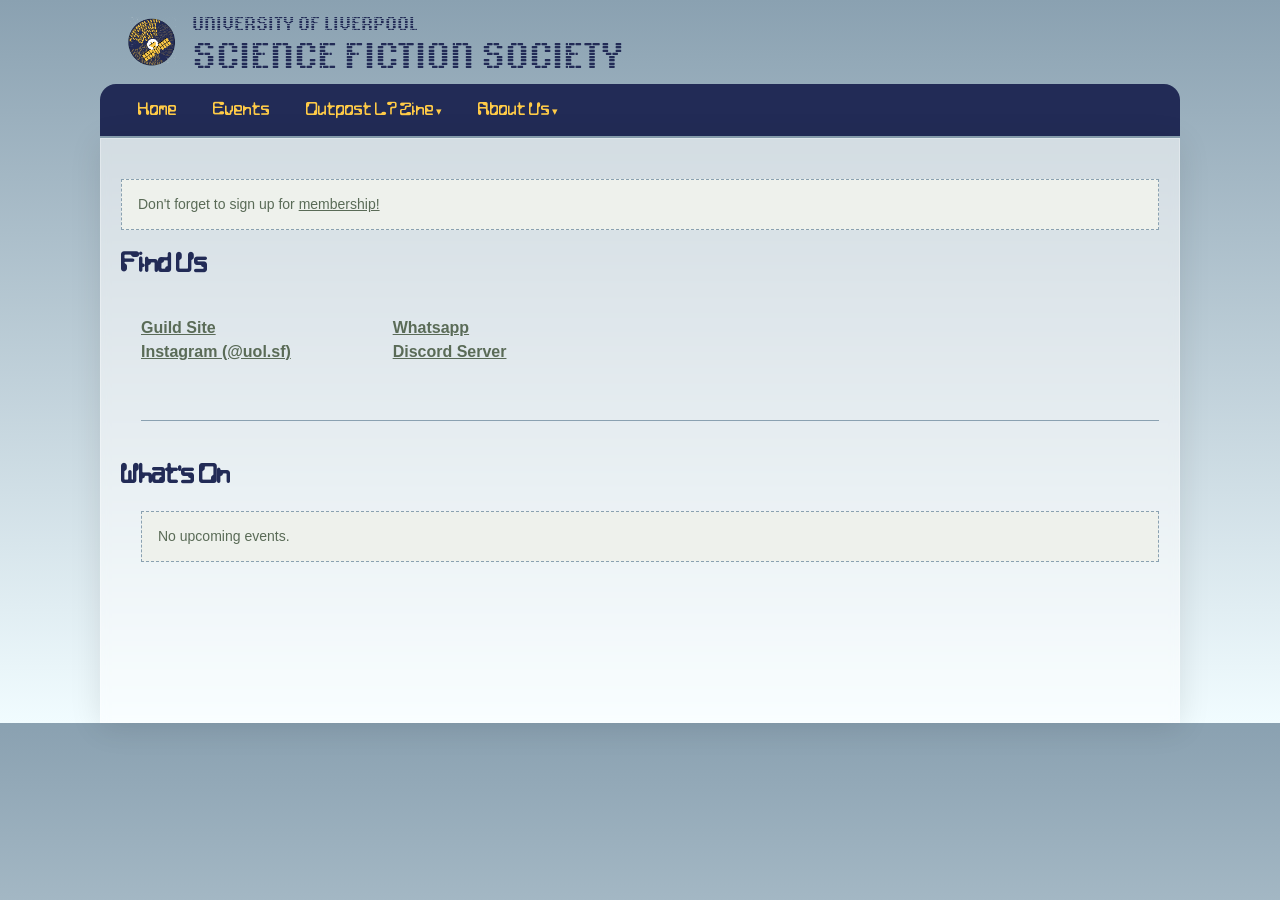
<file: index.html>
<!DOCTYPE html>
<html lang="en">
<head>
<meta charset="UTF-8">
<meta name="viewport" content="width=device-width, initial-scale=1.0">
<title>SFSoc @ UoL</title>
<link rel="stylesheet" href="styles.css">
<!--
Source - https://stackoverflow.com/a/42333464
Posted by Ramtin
Retrieved 2026-09-13, License - CC BY-SA 3.0
-->

<script src="https://code.jquery.com/jquery-1.10.2.js"></script>

</head>
<body>

<div id="nav-insert"></div>
<script>
  $(function(){
  $("#nav-insert").load("navbar.html");
});
</script>

<main>
  <div class="hilite">
    Don't forget to sign up for <a href="https://www.liverpoolguild.org/groups/society/14342/">membership!</a>
  </div>
  <h2>Find Us</h2>
  <section class="content-block">

    <div class="two-col">
      <p><strong><a href="https://www.liverpoolguild.org/groups/society/14342/">Guild Site</a></strong><br><strong><a href="https://www.instagram.com/uol.sf/">Instagram (@uol.sf)</a></strong></p>
      <p><strong><a href="https://chat.whatsapp.com/GzKBvXIoSjiHqRDDvu4uw3">Whatsapp  </a></strong><br><strong><a href="https://discord.com/invite/pAWT35jpTE">Discord Server</a></strong></p>

    </div>
    
    
  </section>

  <h2>What's On</h2>
  <section class="content-block">
    
      <div class="hilite">
        <div id="next-event" class="loading">Loading next event…</div>
        <script>
          async function renderNextEvent() {
            const container = document.getElementById('next-event');
            try {
              const res = await fetch('/next-event.json?_=' + Date.now());
              if (!res.ok) throw new Error(`Fetch failed: ${res.status}`);
              const event = await res.json();

              if (!event) {
                container.className = 'empty';
                container.textContent = 'No upcoming events.';
                return;
              }

              const start = new Date(event.start);
              const dateStr = event.allDay
                ? start.toLocaleDateString(undefined, { weekday: 'long', year: 'numeric', month: 'long', day: 'numeric' })
                : start.toLocaleString(undefined, { weekday: 'long', year: 'numeric', month: 'long', day: 'numeric', hour: 'numeric', minute: '2-digit' });

              container.className = '';
              container.innerHTML = `
                <h3>${escapeHtml(event.summary)}</h3>
                <p>${dateStr}</p>
                ${event.location ? `<p>📍 ${escapeHtml(event.location)}</p>` : ''}
                ${event.description ? `<p>${escapeHtml(event.description)}</p>` : ''}
              `;
            } catch (err) {
              console.error(err);
              container.className = 'error';
              container.textContent = 'Could not load the next event.';
            }
          }

          function escapeHtml(str) {
            const div = document.createElement('div');
            div.textContent = str;
            return div.innerHTML;
          }

          renderNextEvent();
        </script>
        </div>
  </section>
</main>



</body>
</html>
</file>
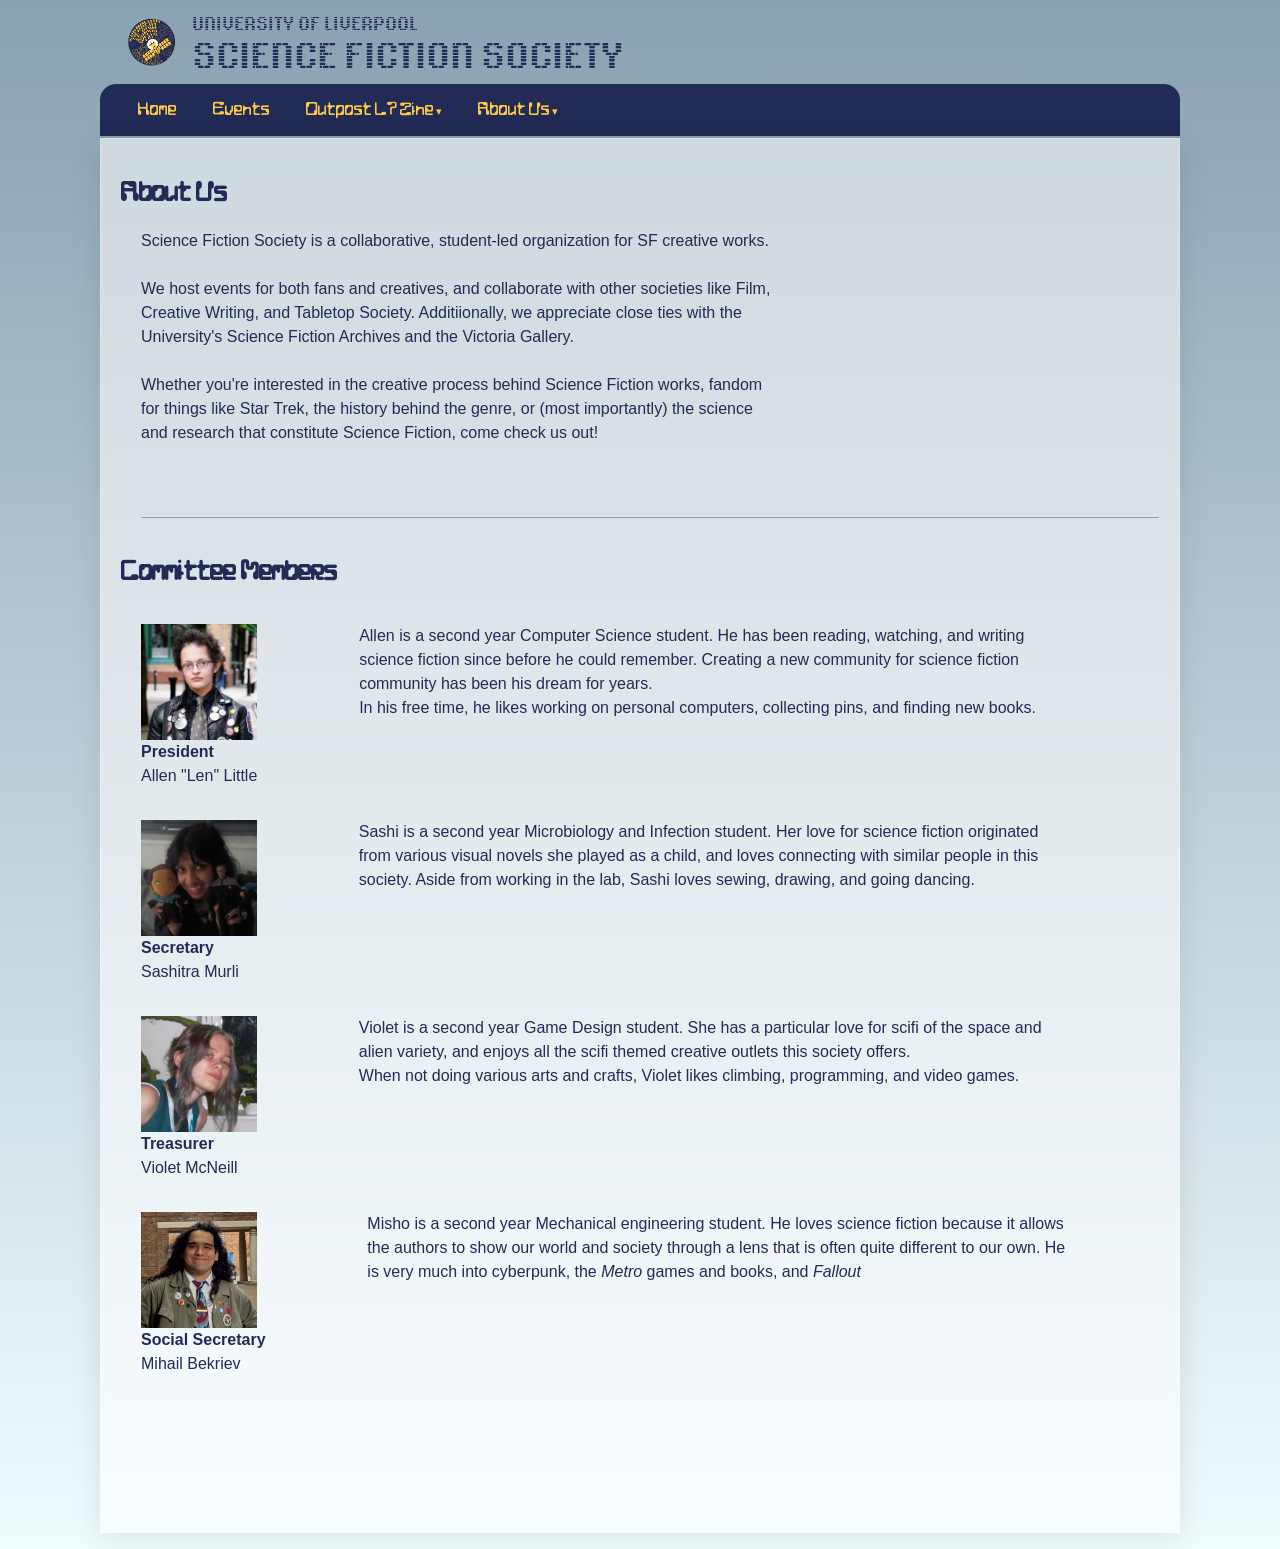
<file: about.html>
<!DOCTYPE html>
<html lang="en">
<head>
<meta charset="UTF-8">
<meta name="viewport" content="width=device-width, initial-scale=1.0">
<title>SFSoc @ UoL</title>
<link rel="stylesheet" href="styles.css">
<!--
Source - https://stackoverflow.com/a/42333464
Posted by Ramtin
Retrieved 2026-09-13, License - CC BY-SA 3.0
-->

<script src="https://code.jquery.com/jquery-1.10.2.js"></script>

</head>
<body>

<div id="nav-insert"></div>
<script>
  $(function(){
  $("#nav-insert").load("navbar.html");
});
</script>


<main>
  <h2>About Us</h2>
  <section class="content-block" id="overview">
  <p class="page-intro">
    Science Fiction Society is a collaborative, student-led organization for SF creative works.<br><br>
    We host events for both fans and creatives, and collaborate with other societies like Film, Creative Writing, and Tabletop Society. 
    Additiionally, we appreciate close ties with the University's Science Fiction Archives and the Victoria Gallery.<br><br>
    Whether you're interested in the creative process behind Science Fiction works, fandom for things like Star Trek, the history behind the genre, or (most importantly) the science and research that constitute Science Fiction, come check us out!</p>
  </section>

  <h2>Committee Members</h2>
  <section class="content-block" id="committee-members">
    <section class="two-col">
    <p>
    <img src="assets/len.png" class="profile">
    <strong>President</strong><br>Allen "Len" Little
    </p>
    <p>
      Allen is a second year Computer Science student. He has been reading, watching, and writing science fiction since before he could remember.
      Creating a new community for science fiction community has been his dream for years. 
      <br>In his free time, he likes working on personal computers, collecting pins, and finding new books. 
    </p>
    </section>
    <section class="two-col">
    <p>
    <img src="assets/sashi.webp" class="profile">
    <strong>Secretary</strong><br>Sashitra Murli
    </p>
    <p>
      Sashi is a second year Microbiology and Infection student. Her love for science fiction originated from various visual novels she played as a child, and loves connecting with similar people in this society. Aside from working in the lab, Sashi loves sewing, drawing, and going dancing.
    </p>
    </section>
    <section class="two-col">
    <p>
    <img src="assets/violet.jpg" class="profile">
    <strong>Treasurer</strong><br>Violet McNeill
    </p>
    <p>
      Violet is a second year Game Design student. She has a particular love for scifi of the space and alien variety, and enjoys all the scifi themed creative outlets this society offers.<br>
      When not doing various arts and crafts, Violet likes climbing, programming, and video games.
    </p>
    </section>
    <section class="two-col">
    <p>
    <img src="assets/rio.png" class="profile">
    <strong>Social Secretary</strong><br>Mihail Bekriev
    </p>
    <p>
      Misho is a second year Mechanical engineering student. He loves science fiction because it allows the authors to show our world and society through a lens that is often quite different to our own. He is very much into cyberpunk, the <i>Metro</i> games and books, and <i>Fallout</i>
    </p>
    </section>
  </section>
<!--
  <h2 class="page-title" id="orgs">Science Fiction in Liverpool</h2>
  <p class="page-intro">
    These are some organizations and projects we work with.
  </p>

  <h2>Science Fiction Foundation</h2>
  <section class="content-block" id="org">
    
    <p>
      WIP
    </p>
  </section>

  <h2>Victory Gallery & Museum</h2>
  <section class="content-block" id="org-two">
    
    <p>WIP</p>
  </section>

  <h2>Green Collection</h2>
  <section class="content-block" id="org-three">
    
    <p>WIP</p>
  </section>
  -->
</main>

<footer class="site-footer">
  <p></p>
</footer>

</body>
</html>
</file>
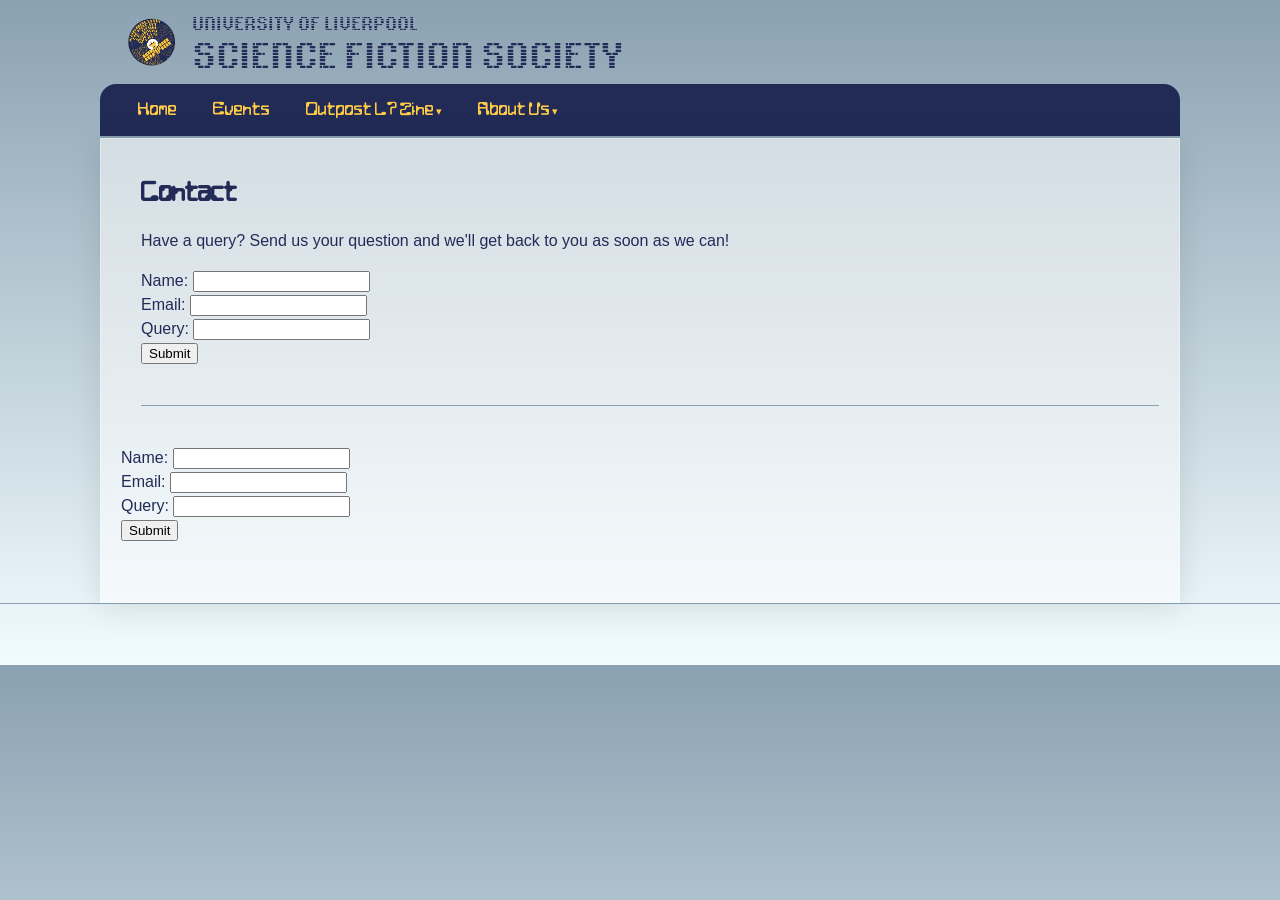
<file: contact.html>
<!DOCTYPE html>
<html lang="en">
<head>
<meta charset="UTF-8">
<meta name="viewport" content="width=device-width, initial-scale=1.0">
<title>SFSoc @ UoL</title>
<link rel="stylesheet" href="styles.css">
<script src="https://code.jquery.com/jquery-1.10.2.js"></script>

</head>
<body>

<div id="nav-insert"></div>
<script>
  $(function(){
  $("#nav-insert").load("navbar.html");
});
</script>

<main>
  <section class="content-block" id="contact">
    <h2>Contact</h2>
    <p>Have a query? Send us your question and we'll get back to you as soon as we can!</p>
  
  <form class="contact">
    Name:
    <input type="text" name="name"><br>
    Email:
    <input type="text" name="email"><br>
    Query:
    <input type="text" name="query"><br>
    <input type="submit" value="Submit">
  </form>
  </section>

  <form class="contact">
    Name:
    <input type="text" name="name"><br>
    Email:
    <input type="text" name="email"><br>
    Query:
    <input type="text" name="query"><br>
    <input type="submit" value="Submit">
  </form>
  </section>

</main>

<footer class="footer">
  <p></p>
</footer>

</body>
</html>
</file>
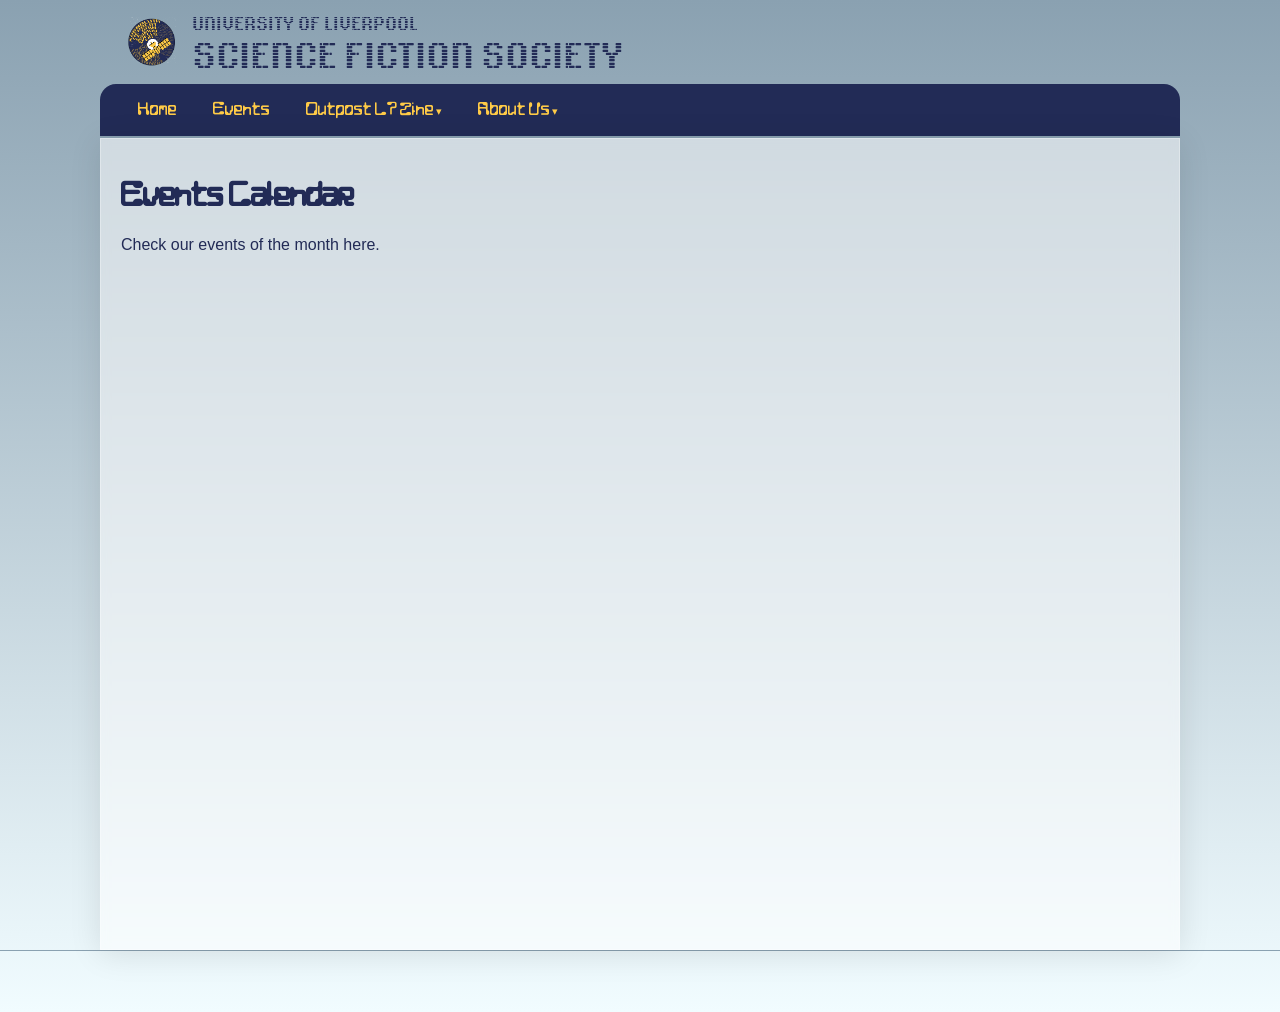
<file: events.html>
<!DOCTYPE html>
<html lang="en">
<head>
<meta charset="UTF-8">
<meta name="viewport" content="width=device-width, initial-scale=1.0">
<title>SFSoc @ UoL</title>
<link rel="stylesheet" href="styles.css">
<script src="https://code.jquery.com/jquery-1.10.2.js"></script>

</head>
<body>

<div id="nav-insert"></div>
<script>
  $(function(){
  $("#nav-insert").load("navbar.html");
});
</script>

<main>
  <h1 class="page-title">Events Calendar</h1>
  <p class="page-intro">
    Check our events of the month here.
  </p>

  <section class="calendar">
  <iframe src="https://calendar.google.com/calendar/embed?height=600&wkst=1&ctz=Europe%2FLondon&showPrint=0&hl=en_GB&showTitle=0&title=Science%20Fiction%20Society%20Events&src=Y18wMGZhNTkxZDkxNTY3OWM0NDU4ZWUwM2YyZmMwOWI5YjlkYWViNGE4ZmM5MmQxYzBkNDgxMjFhZTdjYjgwZDlhQGdyb3VwLmNhbGVuZGFyLmdvb2dsZS5jb20&color=%23039be5" style="border-width:0" width="800" height="600" frameborder="0" scrolling="no"></iframe>
  </section>

</main>

<footer class="footer">
  <p></p>
</footer>

</body>
</html>
</file>
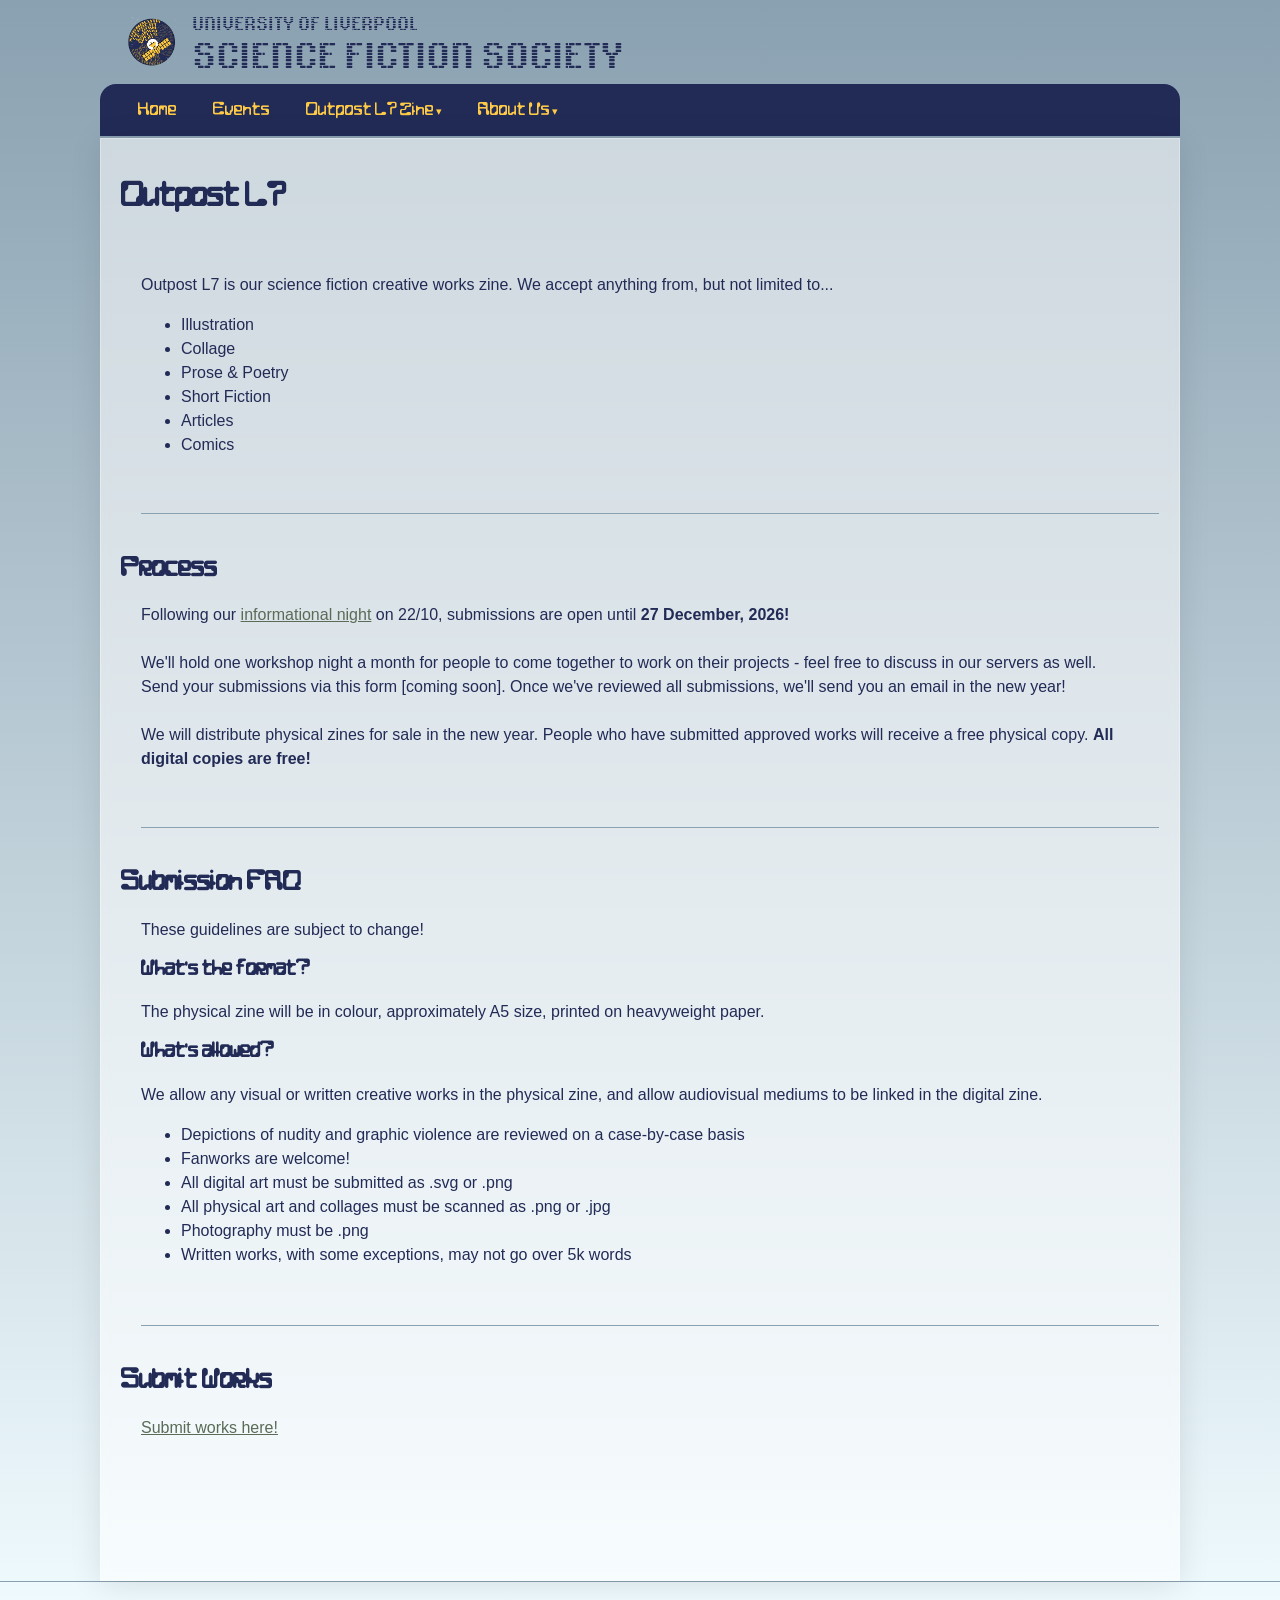
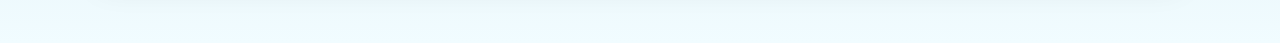
<file: zine.html>
<!DOCTYPE html>
<html lang="en">
<head>
<meta charset="UTF-8">
<meta name="viewport" content="width=device-width, initial-scale=1.0">
<title>SFSoc @ UoL</title>
<link rel="stylesheet" href="styles.css">
<script src="https://code.jquery.com/jquery-1.10.2.js"></script>

</head>
<body>

<div id="nav-insert"></div>
<script>
  $(function(){
  $("#nav-insert").load("navbar.html");
});
</script>

<main>
  <h1 class="page-title">Outpost L7</h1>
  <p>
    <br>
    
  </p>
  
  <section class="content-block" id="about">
    
    <p>Outpost L7 is our science fiction creative works zine. We accept anything from, but not limited to... 
      <ul>
        <li>Illustration</li>
        <li>Collage</li>
        <li>Prose & Poetry</li>
        <li>Short Fiction</li>
        <li>Articles</li>
        <li>Comics</li>
        </ul>
    </p>
  </section>

  <h2>Process</h2>
  <section class="content-block" id="process">
    
    <p>Following our <a href="https://sfsoc.github.io/events.html">informational night</a> on 22/10, submissions are open until <b>27 December, 2026!</b><br>
    <br>
    We'll hold one workshop night a month for people to come together to work on their projects - feel free to discuss in our servers as well.
    <br>
    Send your submissions via this form [coming soon]. Once we've reviewed all submissions, we'll send you an email in the new year!
    <br><br>
    We will distribute physical zines for sale in the new year. People who have submitted approved works will receive a free physical copy. <b>All digital copies are free!</b>
    </p>
  </section>

  <h2>Submission FAQ</h2>
  <section class="content-block" id="faq">
    <p>These guidelines are subject to change!</p>
    <h3>What's the format?</h3>
    <p>
      The physical zine will be in colour, approximately A5 size, printed on heavyweight paper.
      <br>
    </p>
    <h3>What's allowed?</h3>
    <p>We allow any visual or written creative works in the physical zine, and allow audiovisual mediums to be linked in the digital zine.</p>
    <p><ul>
      <li>Depictions of nudity and graphic violence are reviewed on a case-by-case basis</li>
      <li>Fanworks are welcome!</li>
      <li>All digital art must be submitted as .svg or .png</li>
      <li>All physical art and collages must be scanned as .png or .jpg</li>
      <li>Photography must be .png</li>
      <li>Written works, with some exceptions, may not go over 5k words</li>
    </ul></p>
    <h3></h3>
  </section>

  <h2>Submit Works</h2>
  <section class="content-block" id="submit">
    <a href="https://forms.gle/TCiNdhFctoRskTQH9">Submit works here!</a>
  </section>
</main>

<footer class="footer">
  <p></p>
</footer>

</body>
</html>
</file>
<file: styles.css>
:root {
  --color-text: #222B56;
  --color-muted: #8AA1B1;
  --color-border: #8AA1B1;
  --color-accent: #5a6b57;     
  --color-accent-light: #eef1ec;
  --color-highlight: #FFE091;
  --color-nav-text: #FFCB47;
  --max-width: 1080px;
  --nav-height: 52px;
}

* {
  box-sizing: border-box;
}

@font-face {
  font-family: "Apollo Regular";
  src: url("assets/fonts/Apollo-Regular.woff");
}

@font-face {
  font-family:"Roubaix";
  src:url("assets/fonts/RoubaixIndustrielle-main/roubaixindustrielle/fonts/Regular/OTF/RoubaixIndustrielle-Regular14-23pt.otf")
}

@font-face {
  font-family:"Nimbus Sans L";
  src:url("assets/fonts/nimbus-sans-l/NimbusSanL-Bold.ttf")
}

body {
  margin: 0;
  font-family: "Arial";
  color: var(--color-text);
  background: #F1FCFF;
background: linear-gradient(to top, #F1FCFF 0%, #8AA1B1 100%);

  line-height: 1.5;
}

h1, h2, h3 {
  font-family: "Apollo Regular";
  line-height: 1.25;
  margin-top: 0;
}

a {
  color: var(--color-accent);
}

img {
  max-width: 100%;
  display: block;
}

.page-wrap {
  max-width: var(--max-width);
  margin: 0 auto;
  padding: 0 20px;
}

.site-header {
  border-bottom: 1px solid var(--color-border);
  max-width: var(--max-width);
  justify-content: center;
  margin: 0 auto;
}

.logo-bar {
  /*background: rgb(34, 43, 86, 0.9);
  border-radius: 16px;
  max-width: 60%;
  margin-left: 20px;
  padding: 0 20px;*/
  display: flex;
  margin-bottom: 10px;
  margin-left: 20px;
  margin-top: 10px;
}

.logo-lockup {
  display: flex;
  gap: 8px;
  text-decoration: none;
}

.logo-mark {
  height: 64px;
  width: 64px;
  flex-shrink: 0;
}

.logo-text {
  text-align: left;
}

.logo-text .sf {
  display: block;
  font-family: "Roubaix";
  font-size: 32px;
  line-height: 1.15;
  color: var(--color-text);
  /*background: #FFCB47;
  background: linear-gradient(to top, #FFCB47 0%, #8AA1B1 100%);
  -webkit-background-clip: text;
  -webkit-text-fill-color: transparent;*/

}

.logo-text .uol {
  display: block;
  font-family: "Roubaix";
  font-size: 16px;
  color: var(--color-text);
}

/*nav*/
.nav {
  background: var(--color-text);
  border-radius: 16px 16px 0px 0px;
  border-bottom: 1px solid var(--color-border);
  font-family: "Apollo Regular";
}

.nav-list {
  max-width: var(--max-width);
  margin: 0 auto;
  padding: 0 20px;
  list-style: none;
  display: flex;
  flex-wrap: wrap;
}

.nav-list > li {
  position: relative;
}

.nav-list > li > a {
  display: block;
  padding: 14px 18px;
  text-decoration: none;
  color: var(--color-nav-text);
  font-size: 16px;
  white-space: nowrap;
}

.nav-list > li > a:hover,
.nav-list > li > a:focus,
.nav-list > li.current > a {
  /* From https://css.glass */
  color: var(--color-accent-light);
}


.has-dropdown > .dropdown {
  position: absolute;
  top: 100%;
  left: 0;
  min-width: 220px;
  margin: 0;
  padding: 6px 0;
  list-style: none;
  background: #ffffff;
  border: 1px solid var(--color-border);
  box-shadow: 0 4px 10px rgba(0, 0, 0, 0.08);
  display: none;
  z-index: 10;
}

.has-dropdown:hover > .dropdown,
.has-dropdown:focus-within > .dropdown {
  display: block;
}

.dropdown li a {
  display: block;
  padding: 10px 16px;
  text-decoration: none;
  color: var(--color-text);
  font-size: 14px;
  white-space: nowrap;
}

.dropdown li a:hover,
.dropdown li a:focus {
  background: var(--color-nav-text);
}

/* small visual hint that an item has a submenu */
.has-dropdown > a::after {
  content: " \25BE"; /* small down-caret */
  font-size: 11px;
}

/*body*/

main {
  max-width: var(--max-width);
  /* From https://css.glass */
background: rgba(255, 255, 255, 0.55);
box-shadow: 0 4px 30px rgba(0, 0, 0, 0.1);
backdrop-filter: blur(5px);
-webkit-backdrop-filter: blur(5px);
border: 1px solid rgba(255, 255, 255, 0.3);
  margin: 0 auto;
  padding: 40px 20px 60px;
}

.page-title {
  font-size: 30px;
  margin-bottom: 8px;
}

.page-intro {
  color: var(--color-text);
  max-width: 640px;
  margin-bottom: 32px;
}

section.content-block {
  margin-bottom: 40px;
  margin-left: 20px ;
  padding-bottom: 40px;
  border-bottom: 1px solid var(--color-border);
}


section.content-block:last-child {
  border-bottom: none;
}

.hilite {
  background: var(--color-accent-light);
  border: 1px dashed var(--color-border);
  padding: 14px 16px;
  font-size: 14px;
  color: var(--color-accent);
  margin-bottom: 20px;
}

.calendar {
  width: 800px;
  height: 600px;
}

.two-col {
  display: flex;
  grid-template-columns: 1fr 1fr;
  gap: 10%;
}

.two-col p {
  flex-wrap:wrap;
  max-width: 70%;
}

.profile {
  height: 116px;
  width: 116px;
  /*flex-shrink: 0;*/
}

@media (max-width: 640px) {
  .two-col {
    grid-template-columns: 1fr;
  }
  .nav-list {
    flex-direction: column;
  }
  .has-dropdown > .dropdown {
    position: static;
    border: none;
    box-shadow: none;
    display: none;
    padding-left: 16px;
  }
  .has-dropdown:hover > .dropdown,
  .has-dropdown:focus-within > .dropdown {
    display: block;
  }
}

/*footer*/

.footer {
  border-top: 1px solid var(--color-border);
  padding: 24px 20px;
  text-align: center;
  font-size: 13px;
  color: var(--color-muted);
}
</file>
